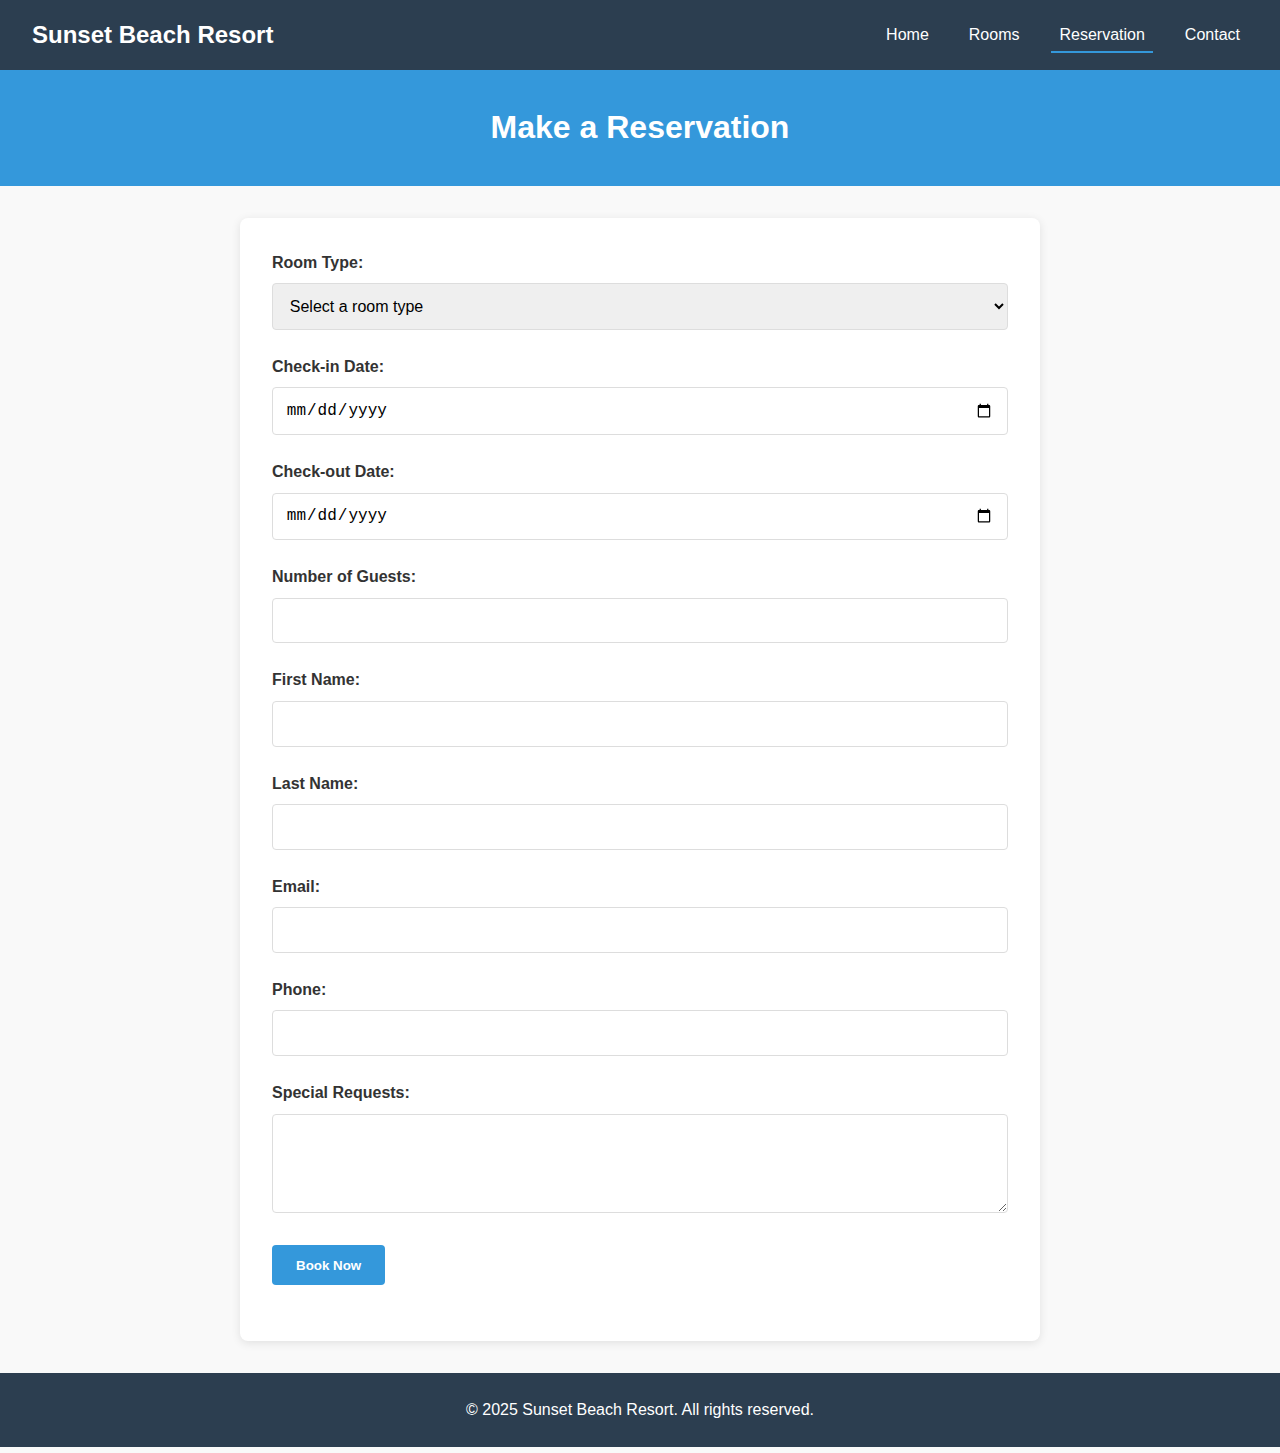
<file: reservation.html>
<!DOCTYPE html>
<html lang="en">
<head>
    <meta charset="UTF-8">
    <meta name="viewport" content="width=device-width, initial-scale=1.0">
    <title>Reservation - Sunset Beach Resort</title>
    <link rel="stylesheet" href="styles.css">
</head>
<body>
    <header>
        <div class="logo">Sunset Beach Resort</div>
        <nav>
            <ul>
                <li><a href="index.html">Home</a></li>
                <li><a href="rooms.html">Rooms</a></li>
                <li><a href="reservation.html" class="active">Reservation</a></li>
                <li><a href="index.html#contact">Contact</a></li>
            </ul>
        </nav>
    </header>

    <section class="page-title">
        <h1>Make a Reservation</h1>
    </section>

    <section class="reservation-form">
        <form id="bookingForm" action="process_reservation.php" method="post" onsubmit="return validateForm()">
            <div class="form-group">
                <label for="roomType">Room Type:</label>
                <select id="roomType" name="roomType" required>
                    <option value="">Select a room type</option>
                    <option value="standard">Standard Room - $120/night</option>
                    <option value="deluxe">Deluxe Room - $180/night</option>
                    <option value="premium">Premium Suite - $250/night</option>
                </select>
            </div>

            <div class="form-group">
                <label for="checkIn">Check-in Date:</label>
                <input type="date" id="checkIn" name="checkIn" required>
            </div>

            <div class="form-group">
                <label for="checkOut">Check-out Date:</label>
                <input type="date" id="checkOut" name="checkOut" required>
            </div>

            <div class="form-group">
                <label for="guests">Number of Guests:</label>
                <input type="number" id="guests" name="guests" min="1" max="4" required>
            </div>

            <div class="form-group">
                <label for="firstName">First Name:</label>
                <input type="text" id="firstName" name="firstName" required>
            </div>

            <div class="form-group">
                <label for="lastName">Last Name:</label>
                <input type="text" id="lastName" name="lastName" required>
            </div>

            <div class="form-group">
                <label for="email">Email:</label>
                <input type="email" id="email" name="email" required>
            </div>

            <div class="form-group">
                <label for="phone">Phone:</label>
                <input type="tel" id="phone" name="phone" required>
            </div>

            <div class="form-group">
                <label for="specialRequests">Special Requests:</label>
                <textarea id="specialRequests" name="specialRequests" rows="4"></textarea>
            </div>

            <div class="form-group">
                <button type="submit" class="btn">Book Now</button>
            </div>
        </form>
    </section>

    <footer>
        <p>&copy; 2025 Sunset Beach Resort. All rights reserved.</p>
    </footer>

    <script src="script.js"></script>
</body>
</html>
</file>
<file: styles.css>
/* Basic Reset */
* {
  margin: 0;
  padding: 0;
  box-sizing: border-box;
}

body {
  font-family: Arial, sans-serif;
  line-height: 1.6;
  color: #333;
  background-color: #f9f9f9;
}

/* Header Styles */
header {
  background-color: #2c3e50;
  color: white;
  padding: 1rem 2rem;
  display: flex;
  justify-content: space-between;
  align-items: center;
}

.logo {
  font-size: 1.5rem;
  font-weight: bold;
}

nav ul {
  display: flex;
  list-style: none;
}

nav ul li {
  margin-left: 1.5rem;
}

nav ul li a {
  color: white;
  text-decoration: none;
  padding: 0.5rem;
}

nav ul li a:hover,
nav ul li a.active {
  border-bottom: 2px solid #3498db;
}

/* Hero Section */
.hero {
  height: 500px;
  background-image: url("/placeholder.svg?height=500&width=1200");
  background-size: cover;
  background-position: center;
  display: flex;
  align-items: center;
  justify-content: center;
  text-align: center;
  color: white;
  position: relative;
}

.hero::before {
  content: "";
  position: absolute;
  top: 0;
  left: 0;
  width: 100%;
  height: 100%;
  background-color: rgba(0, 0, 0, 0.5);
}

.hero-content {
  position: relative;
  z-index: 1;
  max-width: 800px;
  padding: 2rem;
}

.hero h1 {
  font-size: 2.5rem;
  margin-bottom: 1rem;
}

.hero p {
  font-size: 1.2rem;
  margin-bottom: 2rem;
}

/* Button Styles */
.btn {
  display: inline-block;
  background-color: #3498db;
  color: white;
  padding: 0.8rem 1.5rem;
  text-decoration: none;
  border-radius: 4px;
  font-weight: bold;
  border: none;
  cursor: pointer;
  transition: background-color 0.3s;
}

.btn:hover {
  background-color: #2980b9;
}

/* Features Section */
.features {
  display: flex;
  flex-wrap: wrap;
  justify-content: space-around;
  padding: 3rem 2rem;
  background-color: white;
}

.feature {
  flex: 1;
  min-width: 250px;
  max-width: 350px;
  margin: 1rem;
  padding: 1.5rem;
  text-align: center;
  background-color: #f8f9fa;
  border-radius: 8px;
  box-shadow: 0 2px 5px rgba(0, 0, 0, 0.1);
}

.feature h2 {
  margin-bottom: 1rem;
  color: #2c3e50;
}

/* About Section */
.about {
  padding: 3rem 2rem;
  max-width: 1000px;
  margin: 0 auto;
}

.about h2 {
  text-align: center;
  margin-bottom: 1.5rem;
  color: #2c3e50;
}

.about p {
  margin-bottom: 1rem;
}

/* Contact Section */
.contact {
  background-color: #f8f9fa;
  padding: 3rem 2rem;
  text-align: center;
}

.contact h2 {
  margin-bottom: 1.5rem;
  color: #2c3e50;
}

.contact p {
  margin-bottom: 0.5rem;
}

/* Footer */
footer {
  background-color: #2c3e50;
  color: white;
  text-align: center;
  padding: 1.5rem;
  margin-top: 2rem;
}

/* Page Title */
.page-title {
  background-color: #3498db;
  color: white;
  padding: 2rem;
  text-align: center;
}

/* Rooms Page */
.rooms {
  padding: 2rem;
  max-width: 1200px;
  margin: 0 auto;
}

.room-card {
  display: flex;
  flex-direction: column;
  margin-bottom: 2rem;
  background-color: white;
  border-radius: 8px;
  overflow: hidden;
  box-shadow: 0 2px 10px rgba(0, 0, 0, 0.1);
}

@media (min-width: 768px) {
  .room-card {
    flex-direction: row;
  }
}

.room-image {
  flex: 1;
  min-height: 250px;
  background-size: cover;
  background-position: center;
}

.room-details {
  flex: 2;
  padding: 1.5rem;
}

.room-details h2 {
  margin-bottom: 0.5rem;
  color: #2c3e50;
}

.price {
  color: #e74c3c;
  font-weight: bold;
  margin-bottom: 1rem;
}

.room-details ul {
  margin: 1rem 0;
  padding-left: 1.5rem;
}

.room-details li {
  margin-bottom: 0.5rem;
}

/* Reservation Form */
.reservation-form {
  max-width: 800px;
  margin: 2rem auto;
  padding: 2rem;
  background-color: white;
  border-radius: 8px;
  box-shadow: 0 2px 10px rgba(0, 0, 0, 0.1);
}

.form-group {
  margin-bottom: 1.5rem;
}

.form-group label {
  display: block;
  margin-bottom: 0.5rem;
  font-weight: bold;
}

.form-group input,
.form-group select,
.form-group textarea {
  width: 100%;
  padding: 0.8rem;
  border: 1px solid #ddd;
  border-radius: 4px;
  font-size: 1rem;
}

.form-group textarea {
  resize: vertical;
}

.error {
  color: #e74c3c;
  font-size: 0.9rem;
  margin-top: 0.5rem;
}

/* Confirmation Page */
.confirmation {
  max-width: 800px;
  margin: 2rem auto;
  padding: 2rem;
  background-color: white;
  border-radius: 8px;
  box-shadow: 0 2px 10px rgba(0, 0, 0, 0.1);
  text-align: center;
}

.confirmation h2 {
  color: #2c3e50;
  margin-bottom: 1rem;
}

.confirmation-details {
  text-align: left;
  margin-top: 2rem;
  padding: 1.5rem;
  background-color: #f8f9fa;
  border-radius: 8px;
}

.confirmation-details h3 {
  margin-bottom: 1rem;
  border-bottom: 1px solid #ddd;
  padding-bottom: 0.5rem;
}

.confirmation-details p {
  margin-bottom: 0.5rem;
}

/* Responsive Design */
@media (max-width: 768px) {
  header {
    flex-direction: column;
    padding: 1rem;
  }

  nav ul {
    margin-top: 1rem;
  }

  nav ul li {
    margin-left: 0.5rem;
    margin-right: 0.5rem;
  }

  .hero {
    height: 400px;
  }

  .hero h1 {
    font-size: 2rem;
  }

  .feature {
    min-width: 100%;
  }
}
</file>
